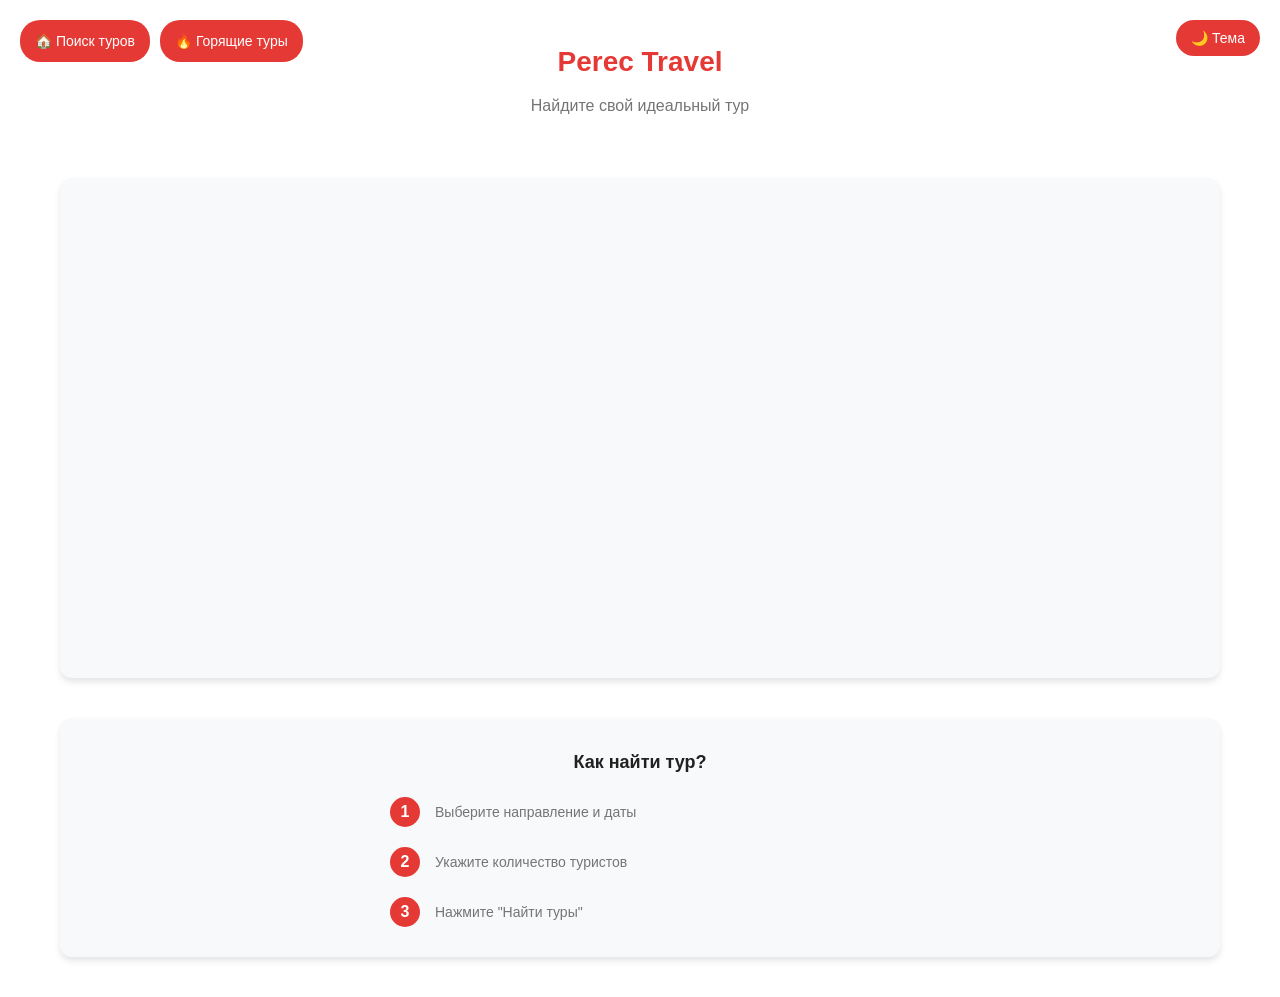
<file: index.html>
<!DOCTYPE html>
<html lang="ru">
<head>
    <meta charset="UTF-8">
    <meta name="viewport" content="width=device-width, initial-scale=1.0">
    <title>Perec Travel - Найдите свой идеальный тур</title>
    <style>
        :root {
            --primary-color: #E53935;
            --bg-color: #FFFFFF;
            --dark-bg-color: #121212;
            --text-color: #212121;
            --dark-text-color: #FFFFFF;
            --subtitle-color: #757575;
            --dark-subtitle-color: #B0B0B0;
            --section-bg: #F8F9FA;
            --dark-section-bg: #1E1E1E;
            --card-bg: #FFFFFF;
            --dark-card-bg: #2D2D2D;
        }

        * {
            margin: 0;
            padding: 0;
            box-sizing: border-box;
        }

        body {
            font-family: -apple-system, BlinkMacSystemFont, 'Segoe UI', Roboto, sans-serif;
            background-color: var(--bg-color);
            color: var(--text-color);
            transition: background-color 0.3s, color 0.3s;
            line-height: 1.6;
        }

        body.dark-mode {
            background-color: var(--dark-bg-color);
            color: var(--dark-text-color);
        }

        .container {
            max-width: 1200px;
            margin: 0 auto;
            padding: 0 20px;
        }

        .header {
            padding: 40px 20px;
            text-align: center;
        }

        .title {
            font-size: 28px;
            font-weight: bold;
            color: var(--primary-color);
            margin-bottom: 8px;
        }

        .subtitle {
            font-size: 16px;
            color: var(--subtitle-color);
        }

        .dark-mode .subtitle {
            color: var(--dark-subtitle-color);
        }

        .module-container {
            margin: 20px 0;
            border-radius: 12px;
            overflow: hidden;
            background-color: var(--section-bg);
            box-shadow: 0 4px 6px rgba(0, 0, 0, 0.1);
            min-height: 500px;
        }

        .dark-mode .module-container {
            background-color: var(--dark-section-bg);
        }

        .tourvisor-module {
            width: 100%;
            min-height: 500px;
            background: transparent;
        }

        .loading-container {
            display: flex;
            flex-direction: column;
            justify-content: center;
            align-items: center;
            height: 500px;
            background-color: var(--section-bg);
        }

        .dark-mode .loading-container {
            background-color: var(--dark-section-bg);
        }

        .loading-spinner {
            width: 40px;
            height: 40px;
            border: 4px solid #f3f3f3;
            border-top: 4px solid var(--primary-color);
            border-radius: 50%;
            animation: spin 1s linear infinite;
            margin-bottom: 16px;
        }

        .dark-mode .loading-spinner {
            border-color: #333;
            border-top-color: var(--primary-color);
        }

        .loading-text {
            color: var(--subtitle-color);
            font-size: 16px;
        }

        .dark-mode .loading-text {
            color: var(--dark-subtitle-color);
        }

        .info-section {
            background-color: var(--section-bg);
            margin: 40px 0;
            border-radius: 12px;
            padding: 30px;
            box-shadow: 0 4px 6px rgba(0, 0, 0, 0.1);
        }

        .dark-mode .info-section {
            background-color: var(--dark-section-bg);
        }

        .info-title {
            font-size: 18px;
            font-weight: bold;
            color: var(--text-color);
            margin-bottom: 20px;
            text-align: center;
        }

        .dark-mode .info-title {
            color: var(--dark-text-color);
        }

        .info-steps {
            display: flex;
            flex-direction: column;
            gap: 20px;
            max-width: 500px;
            margin: 0 auto;
        }

        .step {
            display: flex;
            align-items: center;
        }

        .step-number {
            width: 30px;
            height: 30px;
            border-radius: 50%;
            background-color: var(--primary-color);
            color: white;
            display: flex;
            align-items: center;
            justify-content: center;
            font-weight: bold;
            margin-right: 15px;
            flex-shrink: 0;
        }

        .step-text {
            font-size: 14px;
            color: var(--subtitle-color);
        }

        .dark-mode .step-text {
            color: var(--dark-subtitle-color);
        }

        .theme-toggle {
            position: fixed;
            top: 20px;
            right: 20px;
            background: var(--primary-color);
            color: white;
            border: none;
            padding: 10px 15px;
            border-radius: 20px;
            cursor: pointer;
            font-size: 14px;
            z-index: 1000;
            transition: transform 0.2s;
        }

        .theme-toggle:hover {
            transform: scale(1.05);
        }

        .navigation {
            position: fixed;
            top: 20px;
            left: 20px;
            z-index: 1000;
            display: flex;
            gap: 10px;
        }

        .nav-button {
            background: var(--primary-color);
            color: white;
            border: none;
            padding: 10px 15px;
            border-radius: 20px;
            cursor: pointer;
            font-size: 14px;
            text-decoration: none;
            display: inline-block;
            transition: transform 0.2s;
        }

        .nav-button:hover {
            transform: scale(1.05);
        }

        @keyframes spin {
            0% { transform: rotate(0deg); }
            100% { transform: rotate(360deg); }
        }

        @media (max-width: 768px) {
            .module-container {
                margin: 10px 0;
            }

            .header {
                padding: 20px;
            }

            .navigation {
                position: static;
                justify-content: center;
                margin-bottom: 20px;
                flex-wrap: wrap;
            }

            .theme-toggle {
                position: static;
                margin-top: 10px;
            }

            .container {
                padding: 0 15px;
            }
        }
    </style>
</head>
<body>
<div class="navigation">
    <a href="index.html" class="nav-button">🏠 Поиск туров</a>
    <a href="hot-tours.html" class="nav-button">🔥 Горящие туры</a>
</div>

<button class="theme-toggle" onclick="toggleTheme()">🌙 Тема</button>

<div class="container">
    <div class="header">
        <h1 class="title">Perec Travel</h1>
        <p class="subtitle">Найдите свой идеальный тур</p>
    </div>

    <div class="module-container">
        <div class="loading-container" id="loading">
            <div class="loading-spinner"></div>
            <p class="loading-text">Загрузка поиска туров...</p>
        </div>
        <div id="tourvisorModule" class="tourvisor-module"></div>
    </div>

    <div class="info-section">
        <h2 class="info-title">Как найти тур?</h2>
        <div class="info-steps">
            <div class="step">
                <div class="step-number">1</div>
                <p class="step-text">Выберите направление и даты</p>
            </div>
            <div class="step">
                <div class="step-number">2</div>
                <p class="step-text">Укажите количество туристов</p>
            </div>
            <div class="step">
                <div class="step-number">3</div>
                <p class="step-text">Нажмите "Найти туры"</p>
            </div>
        </div>
    </div>
</div>

<script>
    function hideLoader() {
        const loader = document.getElementById('loading');
        if (loader) {
            loader.style.display = 'none';
        }
    }

    function toggleTheme() {
        document.body.classList.toggle('dark-mode');
        const button = document.querySelector('.theme-toggle');
        button.textContent = document.body.classList.contains('dark-mode') ? '☀️ Светлая' : '🌙 Тёмная';
    }

    // Загрузка модуля Tourvisor
    function loadTourvisorModule() {
        const moduleContainer = document.getElementById('tourvisorModule');
        moduleContainer.innerHTML = `
                <div class="tv-search-form tv-moduleid-9974416"></div>
            `;

        const script = document.createElement('script');
        script.src = '//tourvisor.ru/module/init.js';
        script.onload = function() {
            console.log('Tourvisor search module loaded');
            setTimeout(hideLoader, 2000);
        };
        script.onerror = function() {
            console.error('Failed to load Tourvisor module');
            hideLoader();
        };
        document.head.appendChild(script);
    }

    // Загружаем модуль при полной загрузке страницы
    window.addEventListener('load', function() {
        loadTourvisorModule();

        // Автоматически скрыть загрузчик через 5 секунд на всякий случай
        setTimeout(hideLoader, 5000);
    });

    // Сохранение темы в localStorage
    function initTheme() {
        const savedTheme = localStorage.getItem('theme');
        if (savedTheme === 'dark') {
            document.body.classList.add('dark-mode');
            document.querySelector('.theme-toggle').textContent = '☀️ Светлая';
        }
    }

    function toggleTheme() {
        document.body.classList.toggle('dark-mode');
        const isDark = document.body.classList.contains('dark-mode');
        const button = document.querySelector('.theme-toggle');
        button.textContent = isDark ? '☀️ Светлая' : '🌙 Тёмная';
        localStorage.setItem('theme', isDark ? 'dark' : 'light');
    }

    // Инициализация темы при загрузке
    initTheme();
</script>
</body>
</html>
</file>
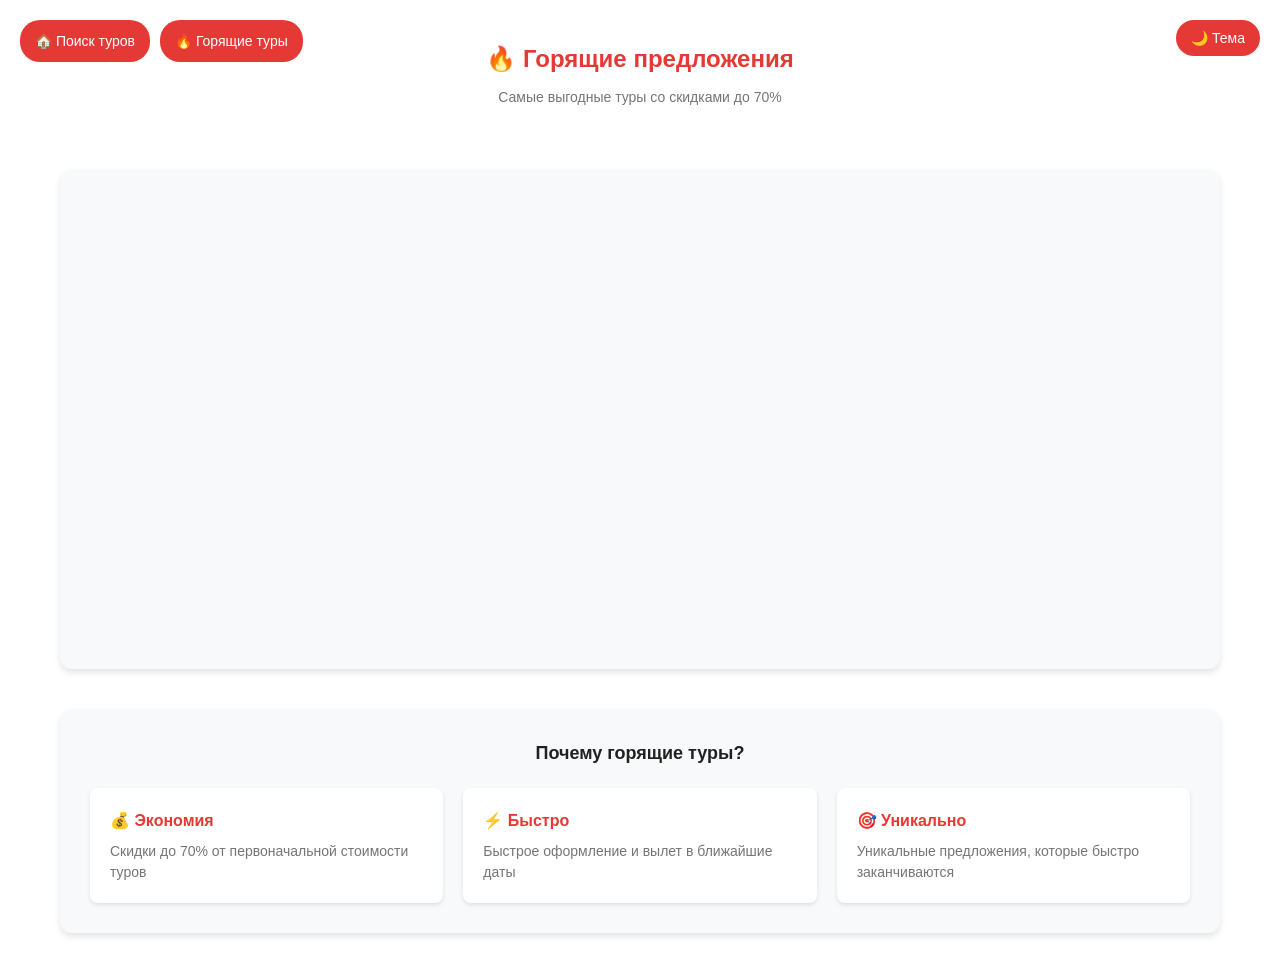
<file: hot-tours.html>
<!DOCTYPE html>
<html lang="ru">
<head>
    <meta charset="UTF-8">
    <meta name="viewport" content="width=device-width, initial-scale=1.0">
    <title>Горящие туры - Perec Travel</title>
    <style>
        :root {
            --primary-color: #E53935;
            --bg-color: #FFFFFF;
            --dark-bg-color: #121212;
            --text-color: #212121;
            --dark-text-color: #FFFFFF;
            --subtitle-color: #757575;
            --dark-subtitle-color: #B0B0B0;
            --section-bg: #F8F9FA;
            --dark-section-bg: #1E1E1E;
            --card-bg: #FFFFFF;
            --dark-card-bg: #2D2D2D;
        }

        * {
            margin: 0;
            padding: 0;
            box-sizing: border-box;
        }

        body {
            font-family: -apple-system, BlinkMacSystemFont, 'Segoe UI', Roboto, sans-serif;
            background-color: var(--bg-color);
            color: var(--text-color);
            transition: background-color 0.3s, color 0.3s;
            line-height: 1.6;
        }

        body.dark-mode {
            background-color: var(--dark-bg-color);
            color: var(--dark-text-color);
        }

        .container {
            max-width: 1200px;
            margin: 0 auto;
            padding: 0 20px;
        }

        .header {
            padding: 40px 20px;
            text-align: center;
        }

        .title {
            font-size: 24px;
            font-weight: bold;
            color: var(--primary-color);
            margin-bottom: 8px;
        }

        .subtitle {
            font-size: 14px;
            color: var(--subtitle-color);
        }

        .dark-mode .subtitle {
            color: var(--dark-subtitle-color);
        }

        .module-container {
            margin: 20px 0;
            border-radius: 12px;
            overflow: hidden;
            background-color: var(--section-bg);
            box-shadow: 0 4px 6px rgba(0, 0, 0, 0.1);
            min-height: 500px;
        }

        .dark-mode .module-container {
            background-color: var(--dark-section-bg);
        }

        .tourvisor-module {
            width: 100%;
            min-height: 500px;
            background: transparent;
        }

        .loading-container {
            display: flex;
            flex-direction: column;
            justify-content: center;
            align-items: center;
            height: 500px;
            background-color: var(--section-bg);
        }

        .dark-mode .loading-container {
            background-color: var(--dark-section-bg);
        }

        .loading-spinner {
            width: 40px;
            height: 40px;
            border: 4px solid #f3f3f3;
            border-top: 4px solid var(--primary-color);
            border-radius: 50%;
            animation: spin 1s linear infinite;
            margin-bottom: 16px;
        }

        .dark-mode .loading-spinner {
            border-color: #333;
            border-top-color: var(--primary-color);
        }

        .loading-text {
            color: var(--subtitle-color);
            font-size: 16px;
        }

        .dark-mode .loading-text {
            color: var(--dark-subtitle-color);
        }

        .info-section {
            background-color: var(--section-bg);
            margin: 40px 0;
            border-radius: 12px;
            padding: 30px;
            box-shadow: 0 4px 6px rgba(0, 0, 0, 0.1);
        }

        .dark-mode .info-section {
            background-color: var(--dark-section-bg);
        }

        .info-title {
            font-size: 18px;
            font-weight: bold;
            color: var(--text-color);
            margin-bottom: 20px;
            text-align: center;
        }

        .dark-mode .info-title {
            color: var(--dark-text-color);
        }

        .features {
            display: grid;
            grid-template-columns: repeat(auto-fit, minmax(250px, 1fr));
            gap: 20px;
        }

        .feature {
            background-color: var(--card-bg);
            border-radius: 8px;
            padding: 20px;
            box-shadow: 0 2px 4px rgba(0, 0, 0, 0.1);
            transition: transform 0.2s;
        }

        .feature:hover {
            transform: translateY(-2px);
        }

        .dark-mode .feature {
            background-color: var(--dark-card-bg);
        }

        .feature-title {
            font-size: 16px;
            font-weight: bold;
            color: var(--primary-color);
            margin-bottom: 8px;
        }

        .feature-text {
            font-size: 14px;
            color: var(--subtitle-color);
            line-height: 1.5;
        }

        .dark-mode .feature-text {
            color: var(--dark-subtitle-color);
        }

        .theme-toggle {
            position: fixed;
            top: 20px;
            right: 20px;
            background: var(--primary-color);
            color: white;
            border: none;
            padding: 10px 15px;
            border-radius: 20px;
            cursor: pointer;
            font-size: 14px;
            z-index: 1000;
            transition: transform 0.2s;
        }

        .theme-toggle:hover {
            transform: scale(1.05);
        }

        .navigation {
            position: fixed;
            top: 20px;
            left: 20px;
            z-index: 1000;
            display: flex;
            gap: 10px;
        }

        .nav-button {
            background: var(--primary-color);
            color: white;
            border: none;
            padding: 10px 15px;
            border-radius: 20px;
            cursor: pointer;
            font-size: 14px;
            text-decoration: none;
            display: inline-block;
            transition: transform 0.2s;
        }

        .nav-button:hover {
            transform: scale(1.05);
        }

        @keyframes spin {
            0% { transform: rotate(0deg); }
            100% { transform: rotate(360deg); }
        }

        @media (max-width: 768px) {
            .features {
                grid-template-columns: 1fr;
            }

            .module-container {
                margin: 10px 0;
            }

            .header {
                padding: 20px;
            }

            .navigation {
                position: static;
                justify-content: center;
                margin-bottom: 20px;
                flex-wrap: wrap;
            }

            .theme-toggle {
                position: static;
                margin-top: 10px;
            }

            .container {
                padding: 0 15px;
            }
        }
    </style>
</head>
<body>
<div class="navigation">
    <a href="index.html" class="nav-button">🏠 Поиск туров</a>
    <a href="hot-tours.html" class="nav-button">🔥 Горящие туры</a>
</div>

<button class="theme-toggle" onclick="toggleTheme()">🌙 Тема</button>

<div class="container">
    <div class="header">
        <h1 class="title">🔥 Горящие предложения</h1>
        <p class="subtitle">Самые выгодные туры со скидками до 70%</p>
    </div>

    <div class="module-container">
        <div class="loading-container" id="loading">
            <div class="loading-spinner"></div>
            <p class="loading-text">Загрузка горящих туров...</p>
        </div>
        <div id="tourvisorModule" class="tourvisor-module"></div>
    </div>

    <div class="info-section">
        <h2 class="info-title">Почему горящие туры?</h2>
        <div class="features">
            <div class="feature">
                <h3 class="feature-title">💰 Экономия</h3>
                <p class="feature-text">Скидки до 70% от первоначальной стоимости туров</p>
            </div>
            <div class="feature">
                <h3 class="feature-title">⚡ Быстро</h3>
                <p class="feature-text">Быстрое оформление и вылет в ближайшие даты</p>
            </div>
            <div class="feature">
                <h3 class="feature-title">🎯 Уникально</h3>
                <p class="feature-text">Уникальные предложения, которые быстро заканчиваются</p>
            </div>
        </div>
    </div>
</div>

<script>
    function hideLoader() {
        const loader = document.getElementById('loading');
        if (loader) {
            loader.style.display = 'none';
        }
    }

    function toggleTheme() {
        document.body.classList.toggle('dark-mode');
        const isDark = document.body.classList.contains('dark-mode');
        const button = document.querySelector('.theme-toggle');
        button.textContent = isDark ? '☀️ Светлая' : '🌙 Тёмная';
        localStorage.setItem('theme', isDark ? 'dark' : 'light');
    }

    // Загрузка модуля горящих туров Tourvisor
    function loadTourvisorModule() {
        const moduleContainer = document.getElementById('tourvisorModule');
        moduleContainer.innerHTML = `
                <div class="tv-hot-tours tv-moduleid-9966763"></div>
            `;

        const script = document.createElement('script');
        script.src = '//tourvisor.ru/module/init.js';
        script.onload = function() {
            console.log('Tourvisor hot tours module loaded');
            setTimeout(hideLoader, 2000);
        };
        script.onerror = function() {
            console.error('Failed to load Tourvisor module');
            hideLoader();
        };
        document.head.appendChild(script);
    }

    // Загружаем модуль при полной загрузке страницы
    window.addEventListener('load', function() {
        loadTourvisorModule();

        // Автоматически скрыть загрузчик через 5 секунд на всякий случай
        setTimeout(hideLoader, 5000);
    });

    // Сохранение темы в localStorage
    function initTheme() {
        const savedTheme = localStorage.getItem('theme');
        if (savedTheme === 'dark') {
            document.body.classList.add('dark-mode');
            document.querySelector('.theme-toggle').textContent = '☀️ Светлая';
        }
    }

    // Инициализация темы при загрузке
    initTheme();
</script>
</body>
</html>
</file>
